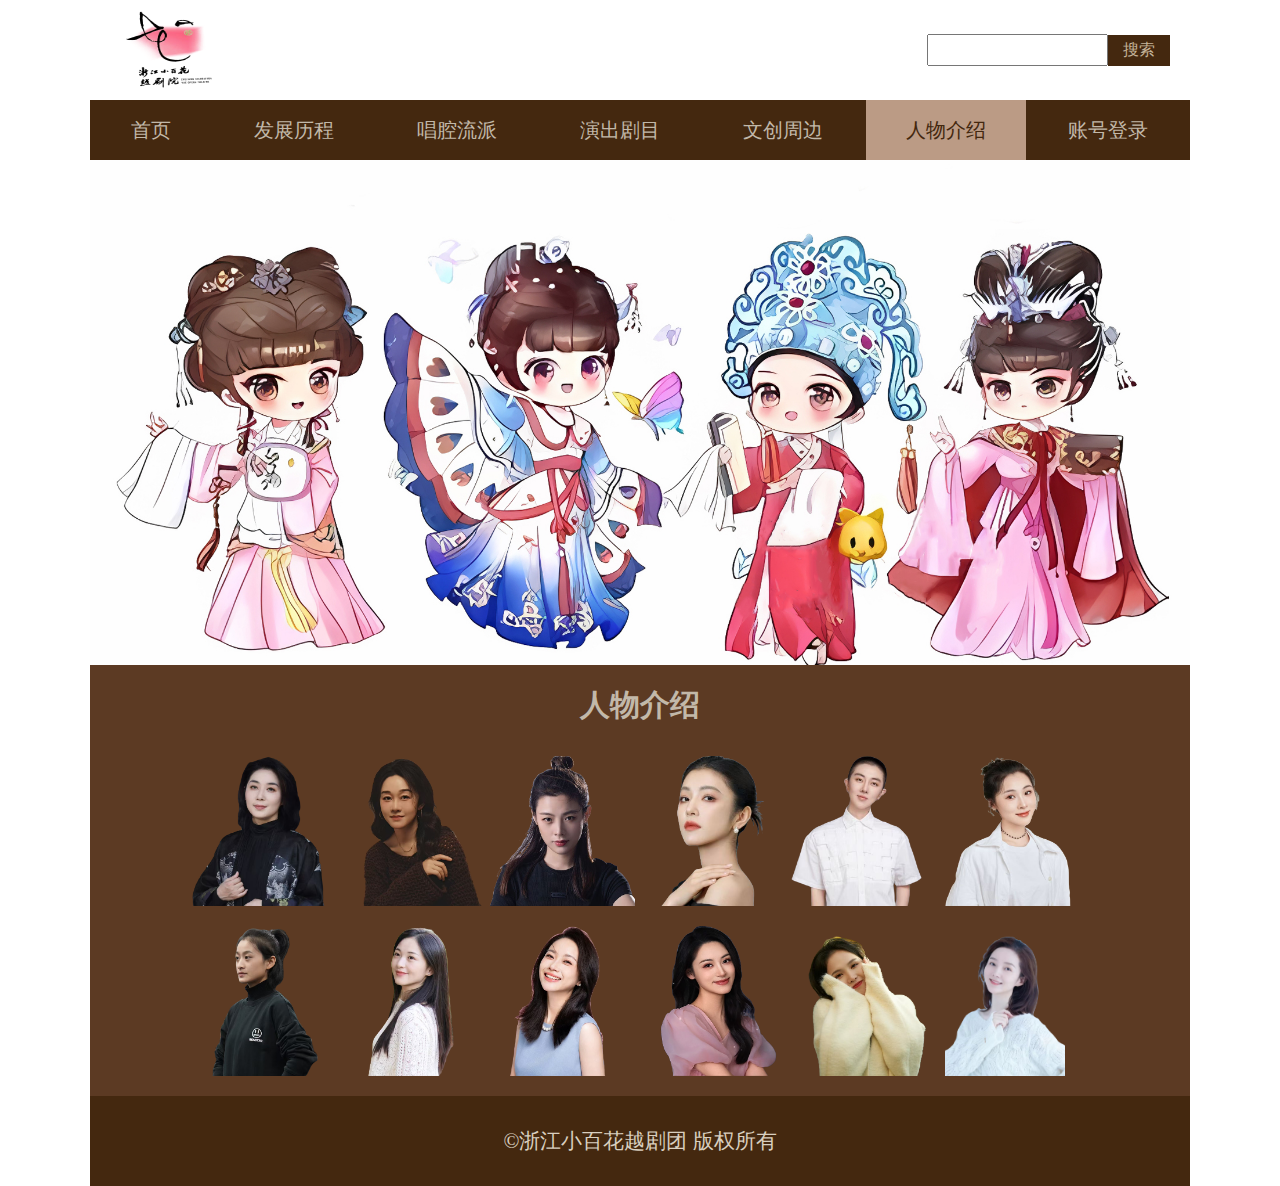
<file: category.html>
<!DOCTYPE html>
<html lang="en">

<head>
  <meta charset="UTF-8">
  <meta http-equiv="X-UA-Compatible" content="IE=edge">
  <meta name="viewport" content="width=device-width, initial-scale=1.0">
  <link rel="icon" href="./images/icon.png" type="image/x-icon">
  <title>人物介绍</title>
  <link rel="stylesheet" href="./css/index.css">
  <style>
.center,.hhf{
	color: rgb(194, 184, 169);
	width:150px;
	height:150px;
	margin-top: 20px;
	transform: translateX(50%);
    }

  </style>
</head>
<body>
  <div class="box">
    <header>
      <img src="imges/logo.png">
      <div>
        <input type="text">
        <p>搜索</p>
      </div>
    </header>
    <!-- 导航 -->
    <nav>
      <ul>
        <a href="./index.html">
          <li>首页</li>
        </a>
        <a href="./course.html">
          <li>发展历程</li>
        </a>
        <a href="./trade.html">
          <li>唱腔流派</li>
        </a>
        <a href="./face.html">
          <li>演出剧目</li>
        </a>
        <a href="./info.html">
          <li>文创周边</li>
         </a> 
        <a class="active" href="./category.html">
          <li>人物介绍</li>
        </a>
        <a href="./login.html">
          <li>账号登录</li>
        </a>
      </ul>
    </nav>
    <!-- banner -->
    <img class="banner" src="imges/ren.jpg" alt="">

    <!-- 主内容 -->
    <div class="main ">
      <h1 class="title">人物介绍</h1>

      <div class="center">
        <img src="imges/蔡浙飞.jpg.png" alt="" title="蔡浙飞，女，1974年12月2日出生，越剧演员。师承越剧尹派、兼徐派，工小生。国家一级演员，文华奖得主，浙江小百花越剧院副院长，党委委员。1991年在《挑滑车》中饰演高宠获优秀小百花奖和十佳“金艺奖”之一。1994年获中国小百花越剧节银奖。后获浙江省第二、第三届小百花汇演“金艺奖”及“优秀小百花奖”，省越剧青年演员大奖赛总决赛“十佳越剧青年演员”榜首，文化部第十二届文华表演奖，浙江省第十届戏剧节获优秀表演奖。是全国青联委员，浙江省戏剧家协会会员。"/>
		
        <img src="imges/章益清.jpg.png" alt="" title="章益清，1981年3月30日出生于浙江省嵊县 ，毕业绍兴艺术学校，吕派花旦，国家一级演员，中国内地越剧女演员。2007年浙江省第十届戏剧节“优秀表演奖”，浙江省第二、第三届小百花汇演“金艺奖”及“优秀小百花奖”，1994年中国小百花越剧节“银奖”，2000年浙江省越剧青年演员大奖赛总决赛“十佳越剧青年演员”榜首，2007年第八届中国艺术节“文华表演奖”。"/>
        <img src="imges/陈丽君.jpg.png" alt="" title="陈丽君，1992年5月9日出生于浙江省嵊州市，越剧演员，国家三级演员 [91]，工小生，师承尹派，]浙江省戏剧家协会会员 中国戏剧家协会会员 。2008年，就读08小百花班。2013年7月，毕业于浙江艺术职业学院，毕业后就职浙江小百花越剧团 [3]。2011年荣获文化部“文华奖”地方戏组金奖，2017年再次获得浙江省“新松计划”青年演员大奖赛金奖。"/>
        <img src="imges/李云霄.jpg" alt="" title="李云霄，1993年10月26日出生于浙江省临海市，毕业于浙江艺术职业学院，就职于浙江小百花越剧院（浙江小百花越剧团），国家三级演员，工花旦，师承吕派。李云霄先后于2011年和2012年分别获得文化部全国艺术院校“文华奖”地方戏组银奖及“新松计划”浙江省戏曲青年演员大奖赛（不分组）金奖，2016年，李云霄首部主演大戏《陈三两》上演。2017年李云霄凭借个人首个原创折子戏《焚香记·打神告庙》蝉联浙江省“新松计划”青年演员大奖赛A组金奖。4月，凭借其在现实题材越剧《钱塘里》中的优秀表现，获得第32届上海白玉兰戏剧表演艺术奖新人主角奖；11月，她凭借在越剧《焚香记·打神告庙》中展现出的过硬实力，斩获第七届浙江戏剧奖·金桂表演奖的“榜首”。"/>
		
        <img src="imges/张.png" alt="" title="张亚洲，越剧演员，是浙江小百花越剧团的尹派小生。“新松计划”青年2022“新松人才”计划浙江省青年演员大赛·戏曲演员大赛A组金奖。
"/>
        <img src="imges/郑晓.jpg.png" alt="" title="郑晓，浙江衢州人，浙江艺术职业学院戏剧系戏曲表演（越剧方向）2010届专业毕业生，现就职于浙江小百花越剧团任花旦演员 。"/></div>
        <div class="hhf">
        <img src="imges/王肖龙.png" alt="" title="王肖龙，越剧尹派小生 ，浙江小百花越剧团优秀青年演员。2011年，年仅11岁的王肖龙考入嵊州市越剧艺术学校“小梅花班”就读，6年后考入”传承班”深造，工小生 。2017年11月17日，王肖龙参加CCTV11“一鸣惊人”栏目，表演越剧《陆游与唐琬》选段。代表作品有新编越剧神话剧《许·仙》（饰许仙）。"/>
        <img src="imges/何青青.png" alt="" title="何青青，1991年11月出生 ，丽水人，工花旦，师承傅派，2008年就读08越剧小百花班，2013年7月毕业于浙江艺术职业学院 [3]，毕业后就职浙江小百花越剧团。2023年3月27日，参演越剧《新龙门客栈》，何青青饰邱莫言。 2025年1月，出演越剧《我的大观园》。"/>
        <img src="imges/谢.png" alt="" title="谢婵，越剧演员，浙江小百花越剧团戚派新秀，代表作品《龙凤花烛。四季衣》。2023年7月8日代表出演越剧《碧玉簪》送凤冠选段。2024年在浙江卫视龙年越剧春晚上，表演越剧花旦秀《忆江南》。"/>
        <img src="imges/夏艺奕.jpg.png" alt="" title="夏艺奕，浙江艺术职业学院戏剧系2004级戏曲表导演班的学生，工青衣，承王派，同时擅长吕派、傅派、戚派，现供职于浙江小百花越剧团。"/>
        <img src="imges/蔡铭.jpg.png" alt="" title="蔡铭是浙江小百花越剧团的一位优秀青年演员，她在《新龙门客栈》中的表现，深受观众喜爱。该剧在2023年3月首演，并在同年8月因一段“贾廷抱着金镶玉转圈圈”的短视频而在网上走红。蔡铭在剧中饰演的曹少钦/千户角色，给观众留下了深刻的印象。"/>
        <img src="imges/徐叶娜.jpg" alt="" title="徐叶娜，出生于浙江，国家一级演员，浙江省戏剧家协会会员 ，吕派花旦。原是浙江小百花越剧团的越剧演员，毕业后在浙江小百花工作。先后演过：《五女拜寿》 饰杨双桃翠云，《汉 宫 怨》饰霍成君，《 胭 脂 》饰胭脂，《九斤姑娘》饰九斤姑娘等等角色。" style="margin-left: 10px;"/>
        </div>
    </div>
    <!-- 页脚 -->
    <footer>
      ©浙江小百花越剧团 版权所有
    </footer>
  </div>
</body>

</html>
</file>
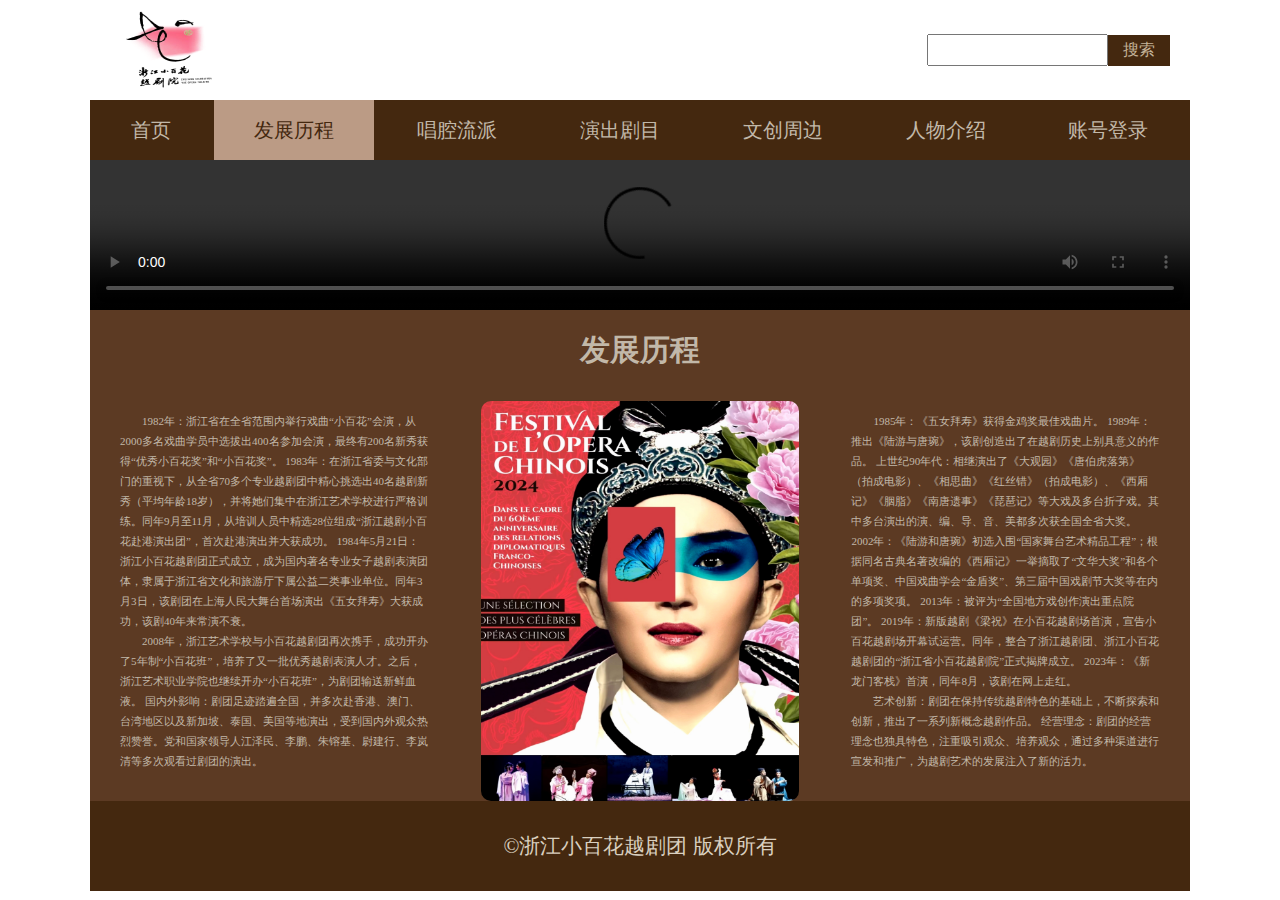
<file: course.html>
<!DOCTYPE html>
<html lang="en">

<head>
  <meta charset="UTF-8">
  <meta http-equiv="X-UA-Compatible" content="IE=edge">
  <meta name="viewport" content="width=device-width, initial-scale=1.0">
  <link rel="icon" href="./images/icon.png" type="image/x-icon">
  <title>发展历程</title>
  <link rel="stylesheet" href="./css/index.css">
  <style>
    .center {
      display: flex;
      justify-content: space-between;
      color: rgb(194, 184, 169);

    }

    .center div {
      width: 31%;
      padding: 10px;
    }

    .center p {
      line-height: 20px;
      font-size: 11px;
      text-indent: 2em;
    }

    .center img {
      width:30%;
      height: 400px;
      border-radius: 10px;

    }

    .bottom_banner {
      width: 100%;
      display: block;
      height: 260px; 
      margin: 40px auto 0 auto;
    }
  *{
    margin:0;
    padding:0;
  }

video{
  width:100%;
}
  </style>
</head>
<body>
  <div class="box">
    <header>
      <img src="imges/logo.png">
      <div>
        <input type="text">
        <p>搜索</p>
      </div>
    </header>
    <!-- 导航 -->
    <nav>
      <ul>
        <a href="./index.html">
          <li>首页</li>
        </a>
        <a class="active" href="./course.html">
          <li>发展历程</li>
        </a>
        <a href="./trade.html">
          <li>唱腔流派</li>
        </a>
        <a href="./face.html">
          <li>演出剧目</li>
        </a>
        <a href="./info.html">
          <li>文创周边</li>
         </a> 
        <a href="./category.html">
          <li>人物介绍</li>
        </a>
        <a href="./login.html">
          <li>账号登录</li>
        </a>
      </ul>
    </nav>
    <!-- 视频 -->
	<video src="https://files-plus.coldsea.vip/ohter/yueju-demo/小百花.mp4" controls="controls">浏览器不支持</video>
    <!-- 主内容 -->
    <div class="main ">
      <h1 class="title">发展历程</h1>
      <div class="center">
        <div>
          <p>
            1982年：浙江省在全省范围内举行戏曲“小百花”会演，从2000多名戏曲学员中选拔出400名参加会演，最终有200名新秀获得“优秀小百花奖”和“小百花奖”。
            1983年：在浙江省委与文化部门的重视下，从全省70多个专业越剧团中精心挑选出40名越剧新秀（平均年龄18岁），并将她们集中在浙江艺术学校进行严格训练。同年9月至11月，从培训人员中精选28位组成“浙江越剧小百花赴港演出团”，首次赴港演出并大获成功。
             1984年5月21日：浙江小百花越剧团正式成立，成为国内著名专业女子越剧表演团体，隶属于浙江省文化和旅游厅下属公益二类事业单位。同年3月3日，该剧团在上海人民大舞台首场演出《五女拜寿》大获成功，该剧40年来常演不衰。
          </p>
          <p>2008年，浙江艺术学校与小百花越剧团再次携手，成功开办了5年制“小百花班”，培养了又一批优秀越剧表演人才。之后，浙江艺术职业学院也继续开办“小百花班”，为剧团输送新鲜血液。
国内外影响：剧团足迹踏遍全国，并多次赴香港、澳门、台湾地区以及新加坡、泰国、美国等地演出，受到国内外观众热烈赞誉。党和国家领导人江泽民、李鹏、朱镕基、尉建行、李岚清等多次观看过剧团的演出。
          </p>
        </div class="he">
        <img src="imges/图1.jpg" alt="" >
        <div>
          <p>
            1985年：《五女拜寿》获得金鸡奖最佳戏曲片。
            1989年：推出《陆游与唐琬》，该剧创造出了在越剧历史上别具意义的作品。
            上世纪90年代：相继演出了《大观园》《唐伯虎落第》（拍成电影）、《相思曲》《红丝错》（拍成电影）、《西厢记》《胭脂》《南唐遗事》《琵琶记》等大戏及多台折子戏。其中多台演出的演、编、导、音、美都多次获全国全省大奖。
            2002年：《陆游和唐琬》初选入围“国家舞台艺术精品工程”；根据同名古典名著改编的《西厢记》一举摘取了“文华大奖”和各个单项奖、中国戏曲学会“金盾奖”、第三届中国戏剧节大奖等在内的多项奖项。
            2013年：被评为“全国地方戏创作演出重点院团”。
            2019年：新版越剧《梁祝》在小百花越剧场首演，宣告小百花越剧场开幕试运营。同年，整合了浙江越剧团、浙江小百花越剧团的“浙江省小百花越剧院”正式揭牌成立。
            2023年：《新龙门客栈》首演，同年8月，该剧在网上走红。
          </p>
          <p>
            艺术创新：剧团在保持传统越剧特色的基础上，不断探索和创新，推出了一系列新概念越剧作品。
            经营理念：剧团的经营理念也独具特色，注重吸引观众、培养观众，通过多种渠道进行宣发和推广，为越剧艺术的发展注入了新的活力。
          </p>
        </div>

      </div>
      <!-- <img class="bottom_banner" src="./images/1.png" alt=""> -->
    </div>
    <!-- 页脚 -->
    <footer>
      ©浙江小百花越剧团 版权所有
    </footer>
  </div>
</body>

</html>
</file>
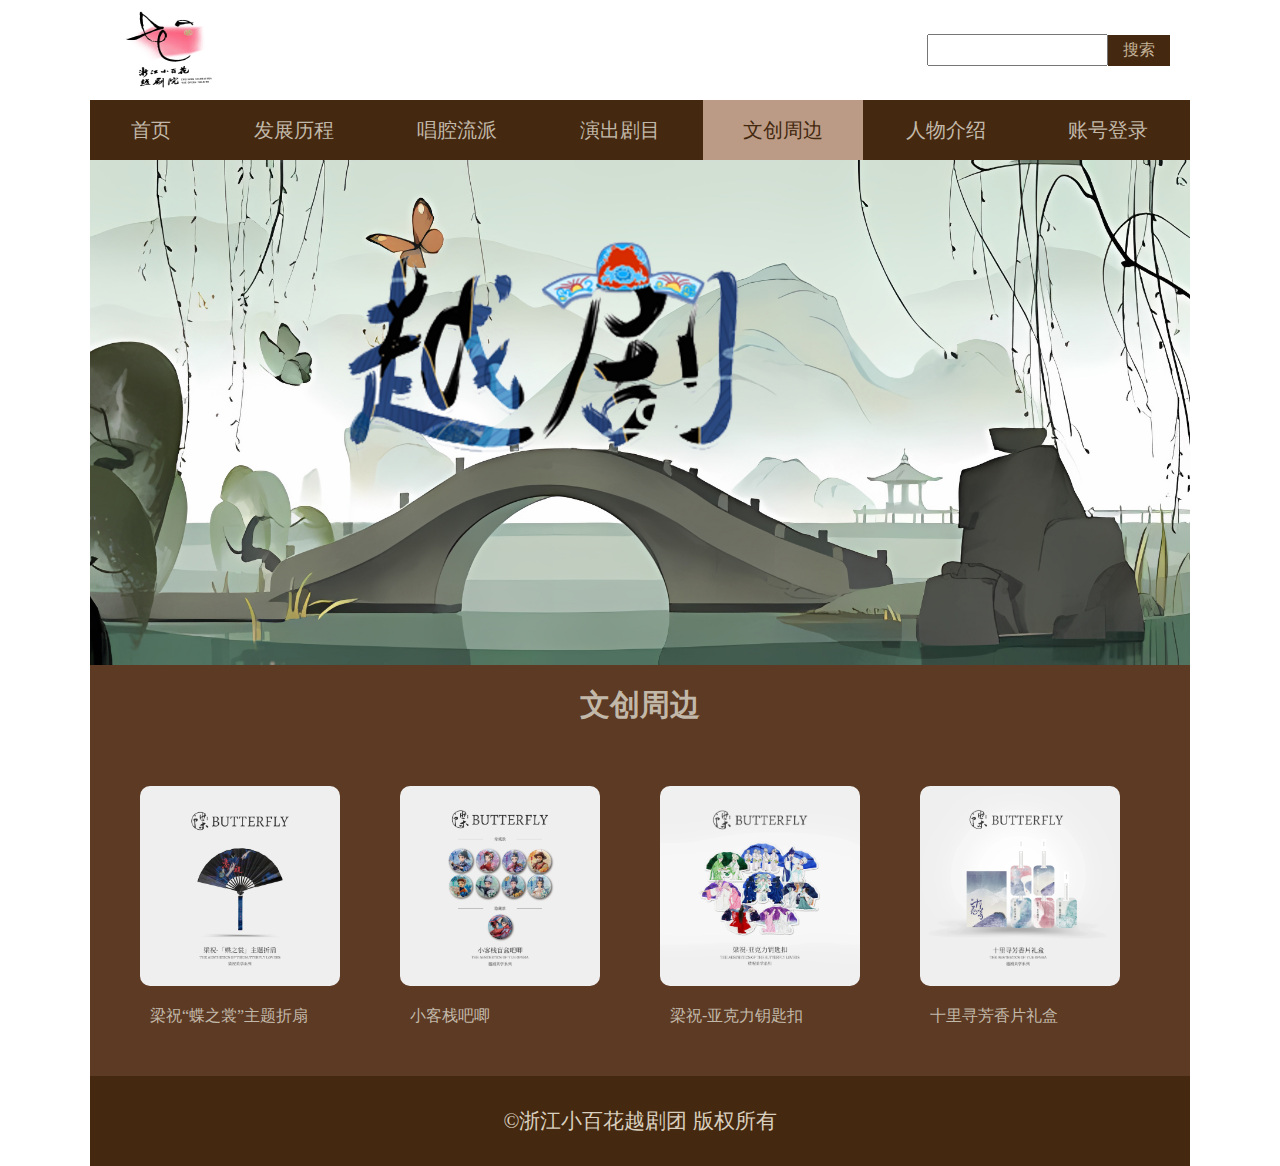
<file: info.html>
<!DOCTYPE html>
<html lang="en">

<head>
  <meta charset="UTF-8">
  <meta http-equiv="X-UA-Compatible" content="IE=edge">
  <meta name="viewport" content="width=device-width, initial-scale=1.0">
  <link rel="icon" href="./images/icon.png" type="image/x-icon">
  <title>演出剧目</title>
  <link rel="stylesheet" href="./css/index.css">
  <style>
    .center {
      color: rgb(194, 184, 169);
	  height: 300px;
    }
	
	.center p {
	  line-height: 40px;
	  font-size: 16px;
	  padding: 10px;
	}
	
    .bottom_banner {
      width: 100%;
      height: 460px;
      margin: 20px 0;
    }
	.photos{
		float: left;
		margin: 30px;
		color: aliceblue;
		height: 300px;
	}
	
	.photos img{
		border-radius: 10px;
	}
  </style>
</head>

<body>
  <div class="box">
    <header>
      <img src="imges/logo.png">
      <div>
        <input type="text">
        <p>搜索</p>
      </div>
    </header>
    <!-- 导航 -->
    <nav>
      <ul>
        <a href="./index.html">
          <li>首页</li>
        </a>
        <a href="./course.html">
          <li>发展历程</li>
        </a>
        <a href="./trade.html">
          <li>唱腔流派</li>
        </a>
        <a href="./face.html">
          <li>演出剧目</li>
        </a>
        <a class="active" href="./info.htmml">
          <li>文创周边</li>
         </a> 
        <a href="./category.html">
          <li>人物介绍</li>
        </a>
        <a href="./login.html">
          <li>账号登录</li>
        </a>
      </ul>
    </nav>
    <!-- banner -->
    <img class="banner" src="info/a1.jpg" alt="">

    <!-- 主内容 -->
    <div class="main ">
      <h1 class="title">文创周边</h1>

      <div class="center">
		<div class="photos"><a href="https://weidian.com/?userid=1692678704&spider_token=689f&vc_h5QrCode=1&tabType=all"><img src="info/01.webp" alt="" width="200px"/><p>梁祝“蝶之裳”主题折扇</p></a></div>
		<div class="photos"><a href="https://weidian.com/?userid=1692678704&spider_token=689f&vc_h5QrCode=1&tabType=all"><img src="info/02.webp" alt="" width="200px"/><p>小客栈吧唧</p></a></div>
		<div class="photos"><a href="https://weidian.com/?userid=1692678704&spider_token=689f&vc_h5QrCode=1&tabType=all"><img src="info/03.webp" alt="" width="200px"/><p>梁祝-亚克力钥匙扣</p></a></div>
		<div class="photos"><a href="https://weidian.com/?userid=1692678704&spider_token=689f&vc_h5QrCode=1&tabType=all"><img src="info/04.webp" alt="" width="200px"/><p>十里寻芳香片礼盒</p></a></div>
		
		<br />
        </div>
      </div>
    </div>
    <!-- 页脚 -->
    <footer>
      ©浙江小百花越剧团 版权所有
    </footer>
  </div>
</body>

</html>
</file>
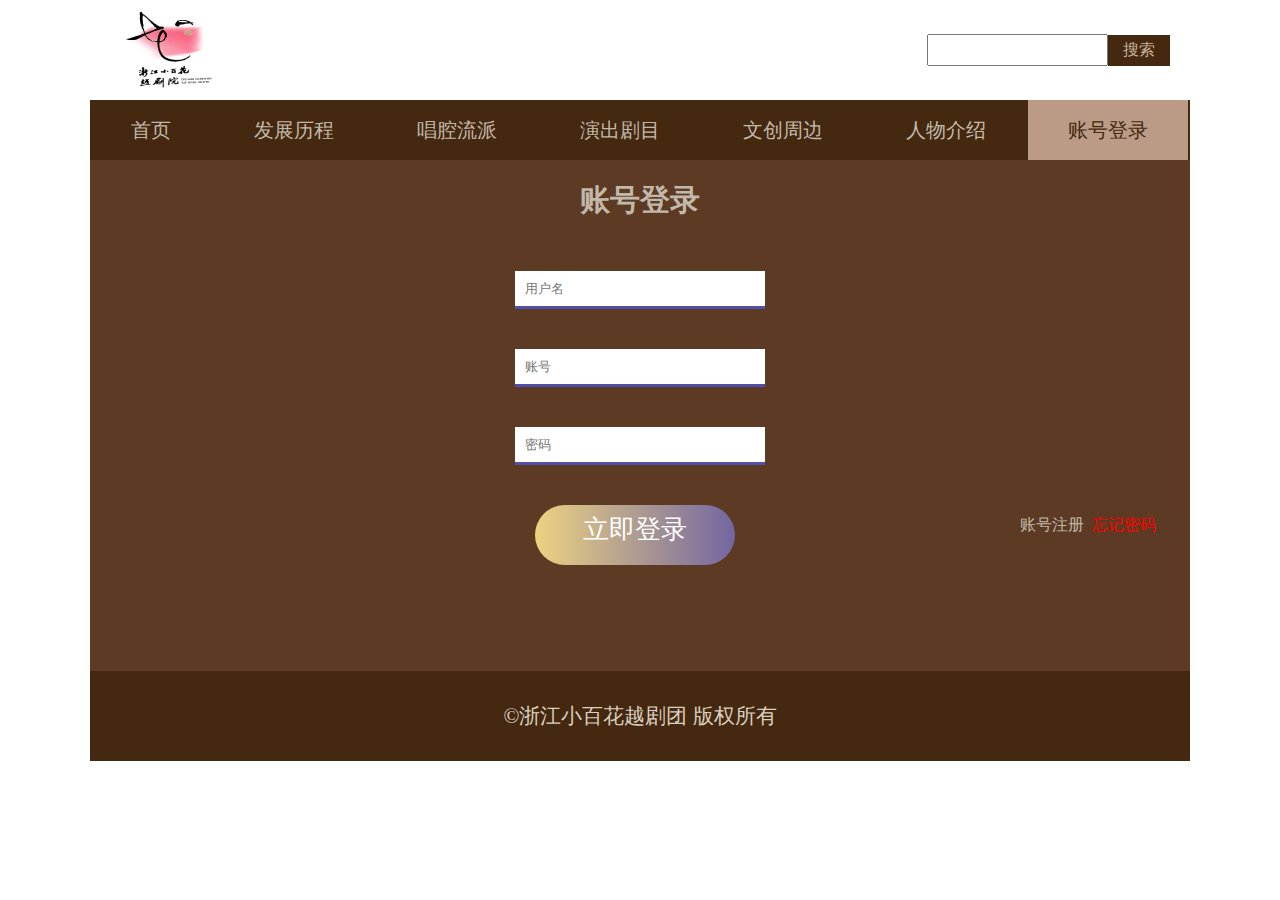
<file: login.html>
<!DOCTYPE html>
<html lang="en">

<head>
  <meta charset="UTF-8">
  <meta http-equiv="X-UA-Compatible" content="IE=edge">
  <meta name="viewport" content="width=device-width, initial-scale=1.0">
  <link rel="icon" href="./images/icon.png" type="image/x-icon">
  <title>演出剧目</title>
  <link rel="stylesheet" href="./css/index.css">
  <link rel="stylesheet" href="./css/login.css" />
  <style>
    .center {
      color: rgb(194, 184, 169);
	  height: 400px;
    }
	
	.center p {
	  line-height: 40px;
	  font-size: 16px;
	  padding: 10px;
	}
	
    .bottom_banner {
      width: 100%;
      height: 460px;
      margin: 20px 0;
    }
	.photos{
		float: left;
		margin: 30px;
		color: aliceblue;
		height: 300px;
	}
	
	.photos img{
		border-radius: 10px;
	}
  </style>
</head>

<body>
  <div class="box">
    <header>
      <img src="imges/logo.png">
      <div>
        <input type="text">
        <p>搜索</p>
      </div>
    </header>
    <!-- 导航 -->
    <nav>
      <ul>
        <a href="./index.html">
          <li>首页</li>
        </a>
        <a href="./course.html">
          <li>发展历程</li>
        </a>
        <a href="./trade.html">
          <li>唱腔流派</li>
        </a>
        <a href="./face.html">
          <li>演出剧目</li>
        </a>
        <a href="./info.htmml">
          <li>文创周边</li>
         </a> 
        <a href="./category.html">
          <li>人物介绍</li>
        </a>
        <a href="./login.html" class="active">
          <li>账号登录</li>
        </a>
      </ul>
    </nav>

    <!-- 主内容 -->
    <div class="main ">
      <h1 class="title">账号登录</h1>

      <div class="center">
		  
		    <div class="d">
		      <input type="text" class="e" placeholder="用户名"><br />
		      <input type="text" class="e" placeholder="账号"><br />
		      <input type="password" class="e" placeholder="密码">
			  
		      <div class="zc">
				<p>
		        <a href="#" class="f">&nbsp;忘记密码&nbsp;</a><a href="./register.html" class="r">&nbsp;账号注册&nbsp;</a>
				</p>
			  </div>
			  
		      <a href="./index.html" class="g">立即登录</a>
			</div>
	  </div>
      </div>
    </div>
    <!-- 页脚 -->
    <footer>
      ©浙江小百花越剧团 版权所有
    </footer>
</body>
</html>
</file>
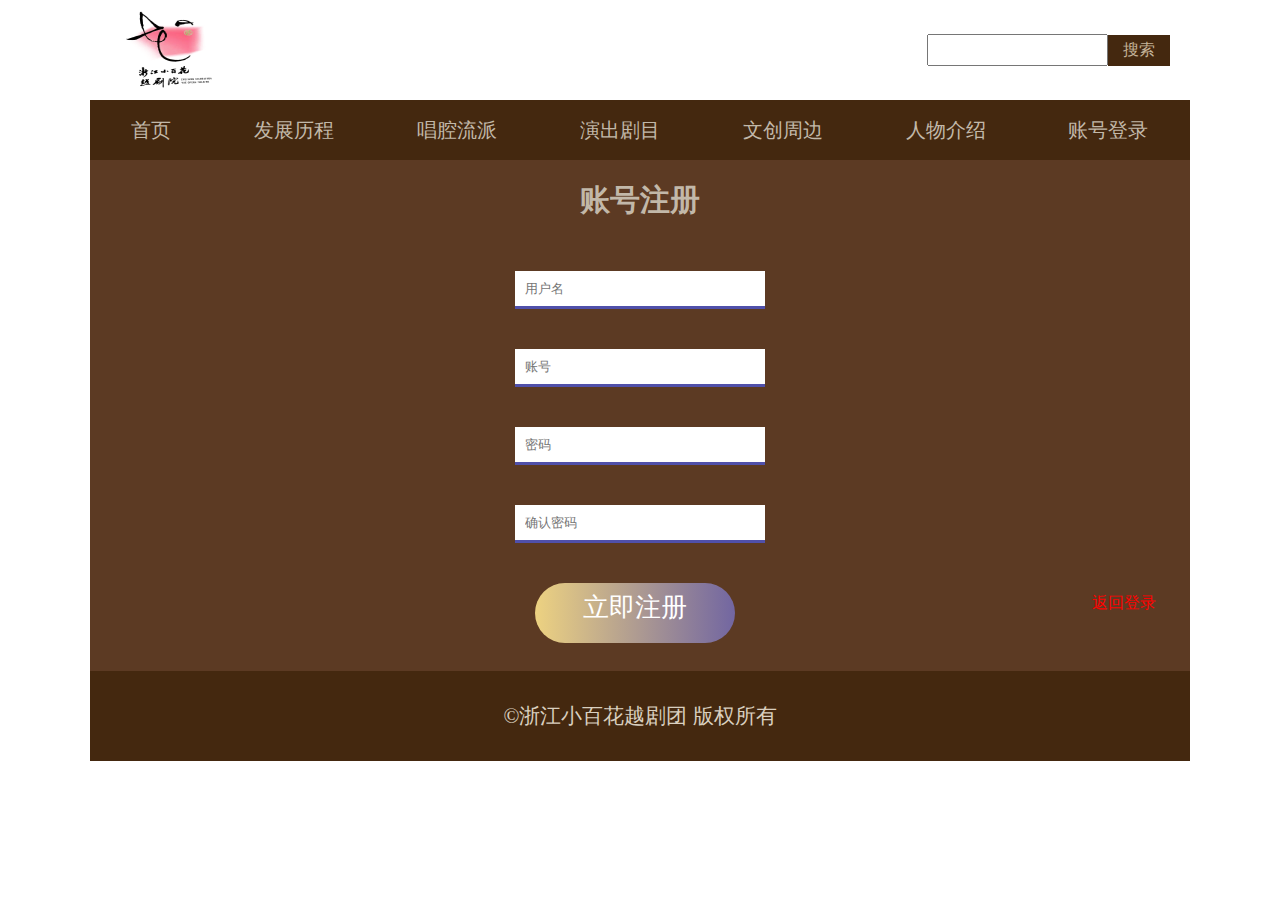
<file: register.html>
<!DOCTYPE html>
<html lang="en">

<head>
  <meta charset="UTF-8">
  <meta http-equiv="X-UA-Compatible" content="IE=edge">
  <meta name="viewport" content="width=device-width, initial-scale=1.0">
  <link rel="icon" href="./images/icon.png" type="image/x-icon">
  <title>演出剧目</title>
  <link rel="stylesheet" href="./css/index.css">
  <link rel="stylesheet" href="./css/login.css" />
  <style>
    .center {
      color: rgb(194, 184, 169);
	  height: 400px;
    }
	
	.center p {
	  line-height: 40px;
	  font-size: 16px;
	  padding: 10px;
	}
	
    .bottom_banner {
      width: 100%;
      height: 460px;
      margin: 20px 0;
    }
	.photos{
		float: left;
		margin: 30px;
		color: aliceblue;
		height: 300px;
	}
	
	.photos img{
		border-radius: 10px;
	}
  </style>
</head>

<body>
  <div class="box">
    <header>
      <img src="imges/logo.png">
      <div>
        <input type="text">
        <p>搜索</p>
      </div>
    </header>
    <!-- 导航 -->
    <nav>
      <ul>
        <a href="./index.html">
          <li>首页</li>
        </a>
        <a href="./course.html">
          <li>发展历程</li>
        </a>
        <a href="./trade.html">
          <li>唱腔流派</li>
        </a>
        <a href="./face.html">
          <li>演出剧目</li>
        </a>
        <a href="./info.htmml">
          <li>文创周边</li>
         </a> 
        <a href="./category.html">
          <li>人物介绍</li>
        </a>
        <a href="./login.html">
          <li>账号登录</li>
        </a>
      </ul>
    </nav>

    <!-- 主内容 -->
    <div class="main ">
      <h1 class="title">账号注册</h1>

      <div class="center">
		  
		    <div class="d">
		      <input type="text" class="e" placeholder="用户名"><br />
		      <input type="text" class="e" placeholder="账号"><br />
		      <input type="password" class="e" placeholder="密码"><br />
			  <input type="password" class="e" placeholder="确认密码"/>
		      <div class="zc">
				<p>
		        <a href="login.html" class="f">&nbsp;返回登录&nbsp;</a>
				</p>
			  </div>
			  
		      <a href="./index.html" class="g">立即注册</a>
			</div>
	  </div>
      </div>
    </div>
    <!-- 页脚 -->
    <footer>
      ©浙江小百花越剧团 版权所有
    </footer>
</body>
</html>
</file>
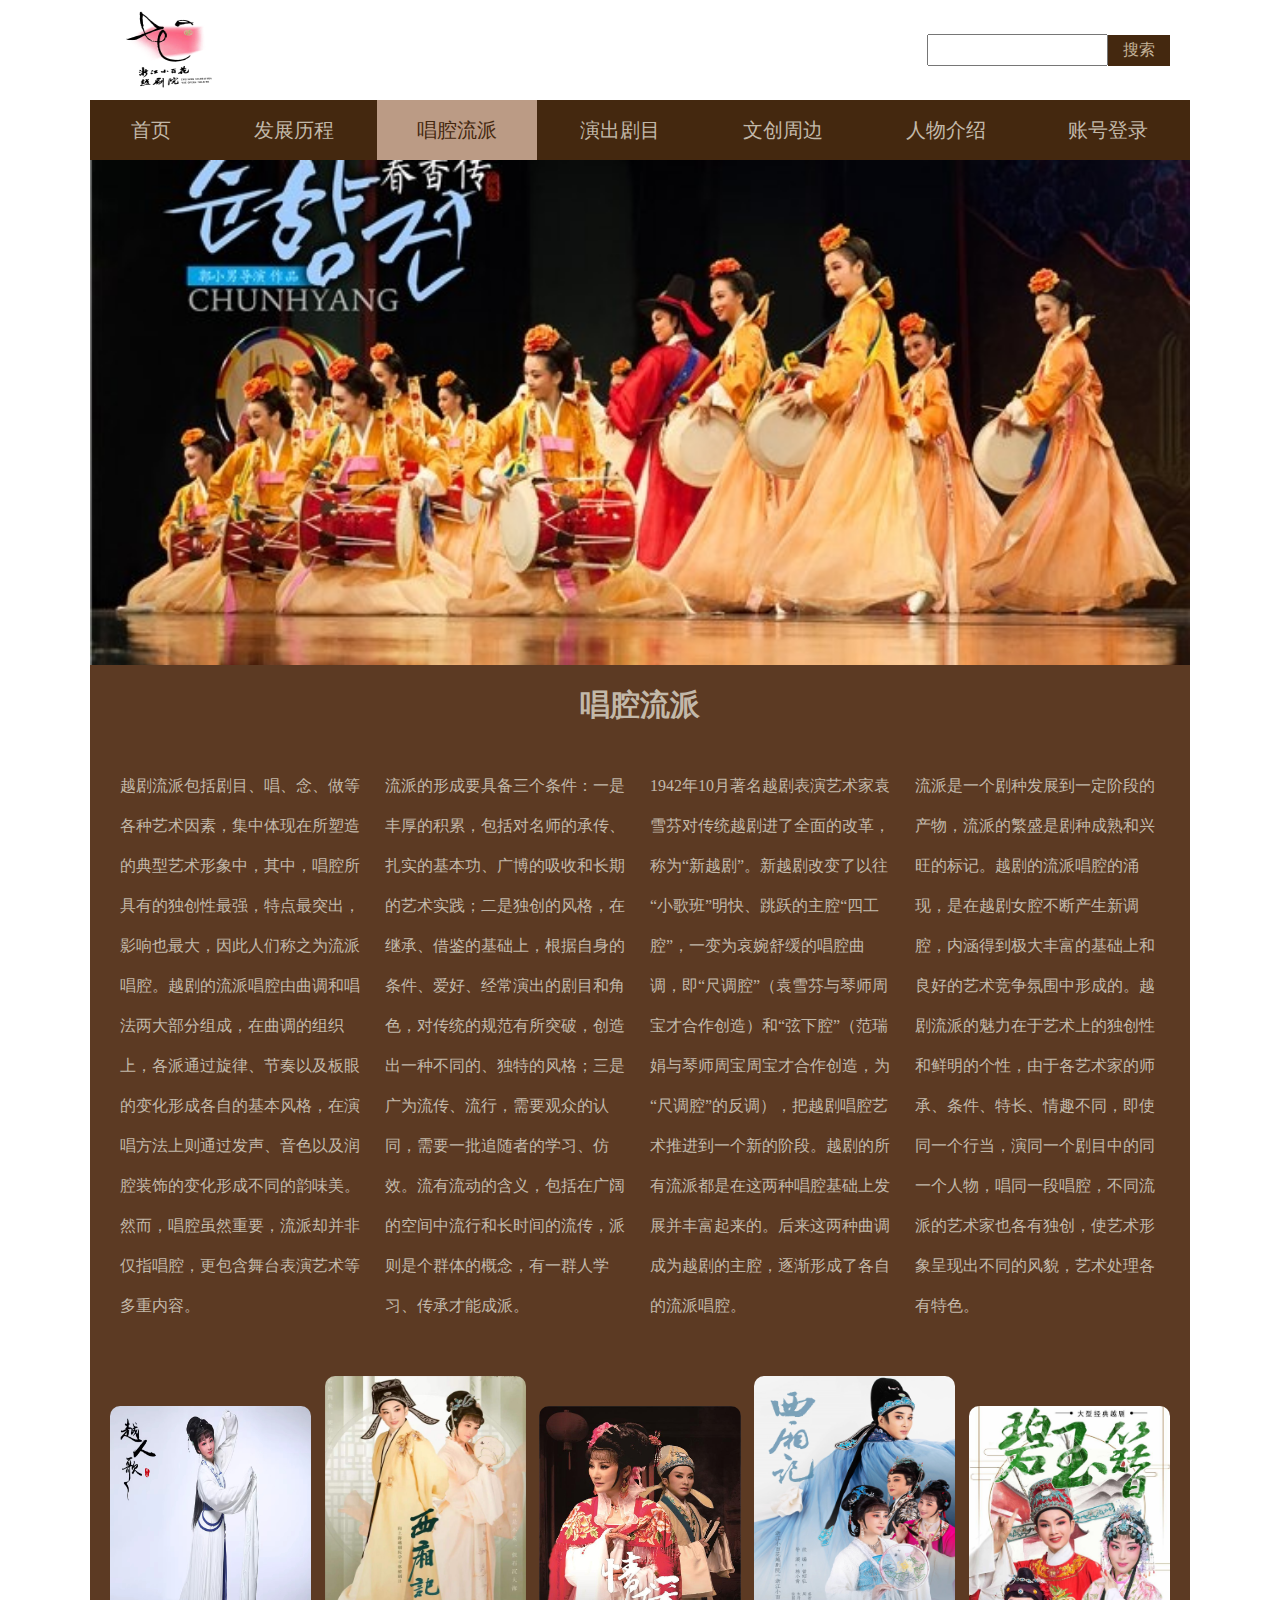
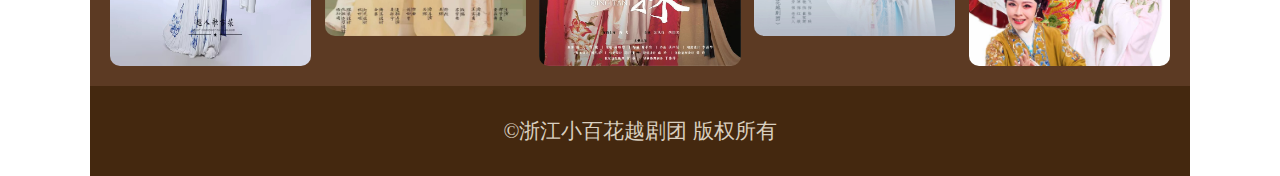
<file: trade.html>
<!DOCTYPE html>
<html lang="en">

<head>
  <meta charset="UTF-8">
  <meta http-equiv="X-UA-Compatible" content="IE=edge">
  <meta name="viewport" content="width=device-width, initial-scale=1.0">
  <link rel="icon" href="./images/icon.png" type="image/x-icon">
  <title>唱腔流派</title>
  <link rel="stylesheet" href="./css/index.css">
  <style>
    /* 导航 */
    .nav {
      line-height: 60px;
      font-size: 20px;
    }

    .nav ul {
      width: 100%;
      display: flex;
    }

    .nav li {
      padding: 0 40px;
      border: 1px solid rgb(68, 40, 15);
      margin-right: 15px;
    }

    .nav a :hover {
      background-color: rgb(187, 155, 133);
      color: rgb(68, 40, 15);
    }



    .center {
      color: rgb(194, 184, 169);
	  
    }

    .item_active {
      background-color: rgb(187, 155, 133);
      color: rgb(68, 40, 15);
    }

    .center p {
      line-height: 40px;
      font-size: 16px;
	  padding: 10px;
	  width: 300px;
    }



    .bottom_banner {
      width: 100%;
      height: 260px;
      margin-top: 40px;
    }

    .images {
      display: flex;
      justify-content: space-between;
      margin-top: 240px;
    }

    .images img {
      border-radius: 10px;
      width: 19%;
      height: 260px;
    }

    .images img:nth-child(odd) {
      margin-top: 30px;
    }
  </style>
</head>

<body>
  <div class="box">
    <header>
      <img src="imges/logo.png">
      <div>
        <input type="text">
        <p>搜索</p>
      </div>
    </header>
    <!-- 导航 -->
    <nav>
      <ul>
        <a href="./index.html">
          <li>首页</li>
        </a>
        <a href="./course.html">
          <li>发展历程</li>
        </a>
        <a class="active" href="./trade.html">
          <li>唱腔流派</li>
        </a>
        <a href="./face.html">
          <li>演出剧目</li>
        </a>
        <a href="./info.html">
          <li>文创周边</li>
         </a> 
        <a href="./category.html">
          <li>人物介绍</li>
        </a>
        <a href="./login.html">
          <li>账号登录</li>
        </a>
      </ul>
    </nav>
    <!-- banner -->
    <img class="banner" src="./trade/banner.jpg" alt="">

    <!-- 主内容 -->
    <div class="main ">
      <h1 class="title">唱腔流派</h1>
      <div class="center">

        <p>
          越剧流派包括剧目、唱、念、做等各种艺术因素，集中体现在所塑造的典型艺术形象中，其中，唱腔所具有的独创性最强，特点最突出，影响也最大，因此人们称之为流派唱腔。越剧的流派唱腔由曲调和唱法两大部分组成，在曲调的组织上，各派通过旋律、节奏以及板眼的变化形成各自的基本风格，在演唱方法上则通过发声、音色以及润腔装饰的变化形成不同的韵味美。然而，唱腔虽然重要，流派却并非仅指唱腔，更包含舞台表演艺术等多重内容。
        </p>
        <p>
          流派的形成要具备三个条件：一是丰厚的积累，包括对名师的承传、扎实的基本功、广博的吸收和长期的艺术实践；二是独创的风格，在继承、借鉴的基础上，根据自身的条件、爱好、经常演出的剧目和角色，对传统的规范有所突破，创造出一种不同的、独特的风格；三是广为流传、流行，需要观众的认同，需要一批追随者的学习、仿效。流有流动的含义，包括在广阔的空间中流行和长时间的流传，派则是个群体的概念，有一群人学习、传承才能成派。
        </p>
		<p>
			1942年10月著名越剧表演艺术家袁雪芬对传统越剧进了全面的改革，称为“新越剧”。新越剧改变了以往“小歌班”明快、跳跃的主腔“四工腔”，一变为哀婉舒缓的唱腔曲调，即“尺调腔”（袁雪芬与琴师周宝才合作创造）和“弦下腔”（范瑞娟与琴师周宝周宝才合作创造，为“尺调腔”的反调），把越剧唱腔艺术推进到一个新的阶段。越剧的所有流派都是在这两种唱腔基础上发展并丰富起来的。后来这两种曲调成为越剧的主腔，逐渐形成了各自的流派唱腔。
		</p>
		<p>
			流派是一个剧种发展到一定阶段的产物，流派的繁盛是剧种成熟和兴旺的标记。越剧的流派唱腔的涌现，是在越剧女腔不断产生新调腔，内涵得到极大丰富的基础上和良好的艺术竞争氛围中形成的。越剧流派的魅力在于艺术上的独创性和鲜明的个性，由于各艺术家的师承、条件、特长、情趣不同，即使同一个行当，演同一个剧目中的同一个人物，唱同一段唱腔，不同流派的艺术家也各有独创，使艺术形象呈现出不同的风貌，艺术处理各有特色。
		</p>
        <br>

      </div>
      <div class="images">
        <img src="./trade/1.jpg" alt="">
        <img src="./trade/2.png" alt="">
        <img src="./trade/3.jpg" alt="">
        <img src="./trade/4.jpg" alt="">
        <img src="./trade/5.jpg" alt="">
      </div>
    </div>
    <!-- 页脚 -->
    <footer>
      ©浙江小百花越剧团 版权所有
    </footer>
  </div>
</body>

</html>
</file>
<file: css/index.css>
* {
	padding: 0;
	margin: 0;
	box-sizing: border-box;
	list-style-type: none;
}

a {
	text-decoration: none;
	color: rgb(194, 184, 169);
}

.box {
	width: 1100px;
	margin: auto;
	font-size: 0;
}

/* 头部 */
header {
	display: flex;
	justify-content: space-between;
	padding: 10px 20px;
}

header img {
	width: 120px;
	height: 80px;
}

header div {
	display: flex;
	align-items: center;

}

header input {
	height: 32px;
}

header p {
	background-color: rgb(68, 40, 15);
	color: rgb(197, 179, 153);
	padding: 5px 15px;
	font-size: 16px;
}

/* 导航 */
nav {
	line-height: 60px;
	width: 100%;
	background-color: rgb(68, 40, 15);
	font-size: 20px;
}

nav ul {
	width: 100%;
	justify-content: space-around;
	display: flex;
}

nav li {
	padding: 0 40px;
}

nav a :hover {
	background-color: rgb(187, 155, 133);
	color: rgb(68, 40, 15);
}

.active {
	background-color: rgb(187, 155, 133);
	color: rgb(68, 40, 15);
}

/* banner */
.banner {
	object-fit: cover;
	width: 100%;
	height: 505px;
	background-size: cover;
}

/* 标题 */
.title {
	text-align: center;
	font-size: 30px;
	color: rgb(194, 184, 169);
	margin-bottom: 30px;
}

/* 主内容 */
.main {
	padding: 20px;
	background-color: rgb(92, 58, 35);
	width: 1100px;
	margin: auto;
	font-size: 0;
}

/* 底部 */
footer {
	width: 1100px;
	margin: auto;
	font-size: 0;
	text-align: center;
	background-color: rgb(68, 40, 15);
	color: rgb(217, 207, 191);
	font-size: 21px;
	line-height: 90px;
}

/* html内部移至样式 */
.img {
	width: 100%;
	height: 505px;
	background-size: cover;
}

.img:nth-child(1) {
	background-image: url("imges/banner.jpg");

}

.img:nth-child(2) {
	background-image: url("imges/bannre1.jpg");
}

.img:nth-child(3) {
	background-image: url("imges/banner2.jpg");

}

.min {
	width: 16px;
	background-color: white;
	height: 16px;
	cursor: pointer;
	border-radius: 50%;
	background-size: cover;
	background-position: -20px 0;
}

.center {
	display: flex;
	height: 380px;
}
.hhf{
	display: flex;
	height: 380px;
}
.center_left {
	width: 70%;
	height: 100%;
	border: 4px solid rgb(134, 110, 81);
	padding: 10px;
	color: rgb(194, 184, 169);
}

.center_left h2 {
	text-align: center;
	margin-bottom: 15px;
	font-size: 22px;
}

.center_left p {
	line-height: 30px;
	font-size: 16px;
}

.center_rigth {
	width: 30%;
	height: 100%;
	border: 4px solid rgb(134, 110, 81);
	background-image: url(imges/蝴蝶.png);
	background-size: 100% 100%;
}

.imgs {
	margin: 30px 0;
	display: flex;
	flex-wrap: wrap;
	justify-content: space-around;
}

.imgs div {
	height: 300px;
	width: 22%;
	display: inline-block;
	overflow: hidden;
	border-radius: 10px;
}

.imgs img {
	height: 100%;
	width: 100%;
	background-size: cover;
	transition: all .3s ease .1s;
}

.imgs img:hover {
	transform: scale(1.2);
}

/* banner轮播图样式 */
.carousel-container {
	position: relative;
	width: 100%;
	/* max-width: 100%; */
	margin: 0 auto;
	overflow: hidden;
}

.carousel {
	display: flex;
	transition: transform 0.5s ease-in-out;
}

.carousel img {
	width: 100%;
	height: auto;
	flex-shrink: 0;
}

.carousel-btn {
	position: absolute;
	top: 50%;
	transform: translateY(-50%);
	background-color: rgba(0, 0, 0, 0.5);
	color: white;
	border: none;
	padding: 10px 15px;
	cursor: pointer;
}

.carousel-btn.prev {
	left: 10px;
}

.carousel-btn.next {
	right: 10px;
}
</file>
<file: css/login.css>
.d {
      width: 100%;
      height: unset;
	  text-align: center;
    }

    .d h1 {
      font-size: 30px;
    }

    .e {
      width: 250px;
      margin: 20px 10px;
      outline: none;
      border: 0;
      padding: 10px;
      border-bottom: 3px solid rgb(80, 80, 170);
    }

    .f {
      float: right;
      margin: 10px 0;
	  color: red;
	  font-size: 16px;
    }

    .r {
      float: right;
      margin: 10px 0;
	  font-size: 16px;
    }

    .g {
      display: block;
      width: 200px;
      height: 60px;
      font-size: 26px;
      color: white;
      text-decoration: none;
      line-height: 50px;
      border-radius: 30px;
      background: linear-gradient(to left, #7266a1, #edd281);
	  margin-left:425px ;
	  /* margin-bottom: 20px; */
      text-align: center;
    }

    .zc {
      display: inline;
    }
</file>
